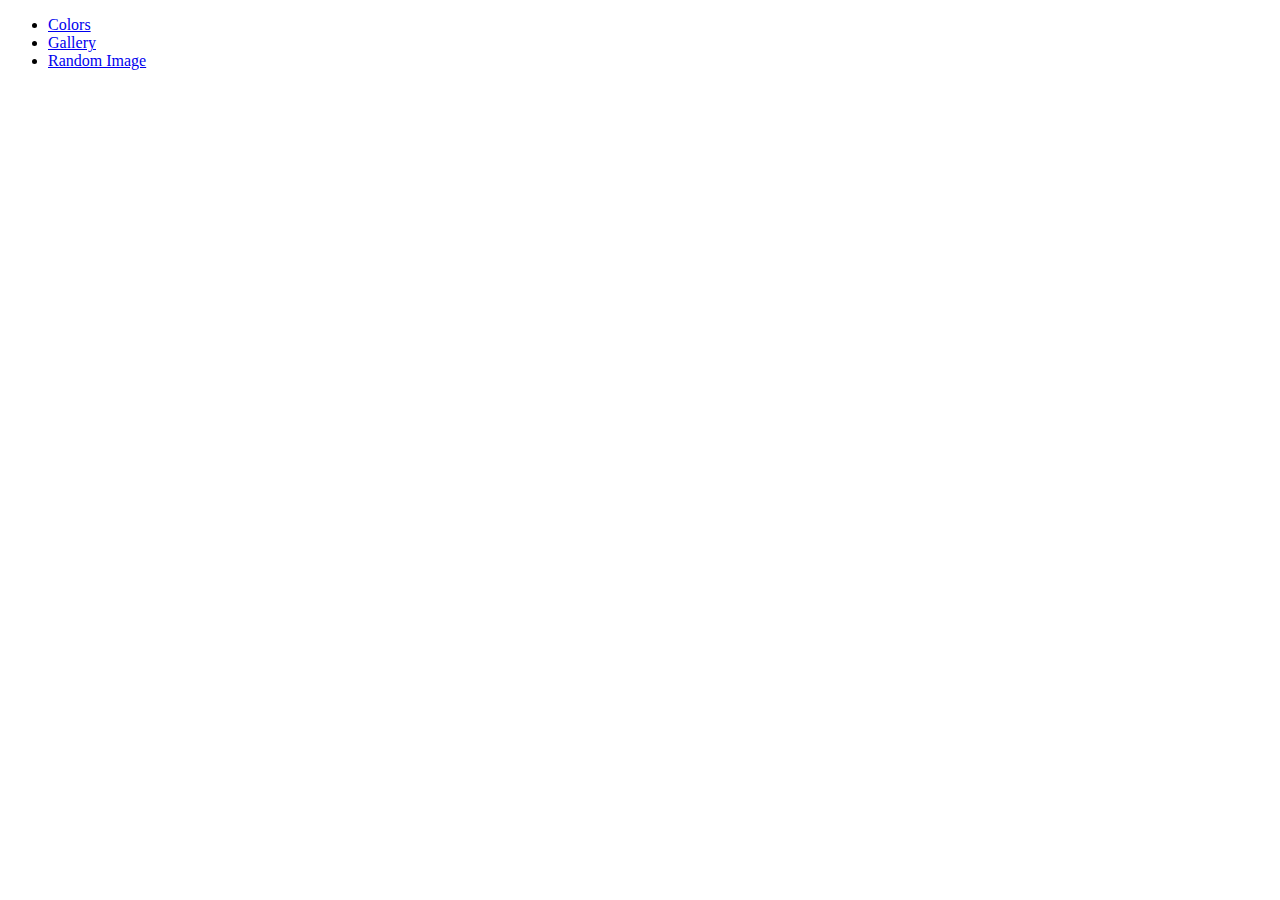
<file: index.html>
<!DOCTYPE html>
<html lang="en">
<head>
    <meta charset="UTF-8">
    <meta name="viewport" content="width=device-width, initial-scale=1.0">
    <title>JS Sandbox</title>
</head>
<body>
    <div class="container">
        <ul>
            <li><a href="colors.html">Colors</a></li>
            <li><a href="gallery.html">Gallery</a></li>
            <li><a href="randomimage.html">Random Image</a></li>
        </ul>
    </div>
    
</body>
</html>
</file>
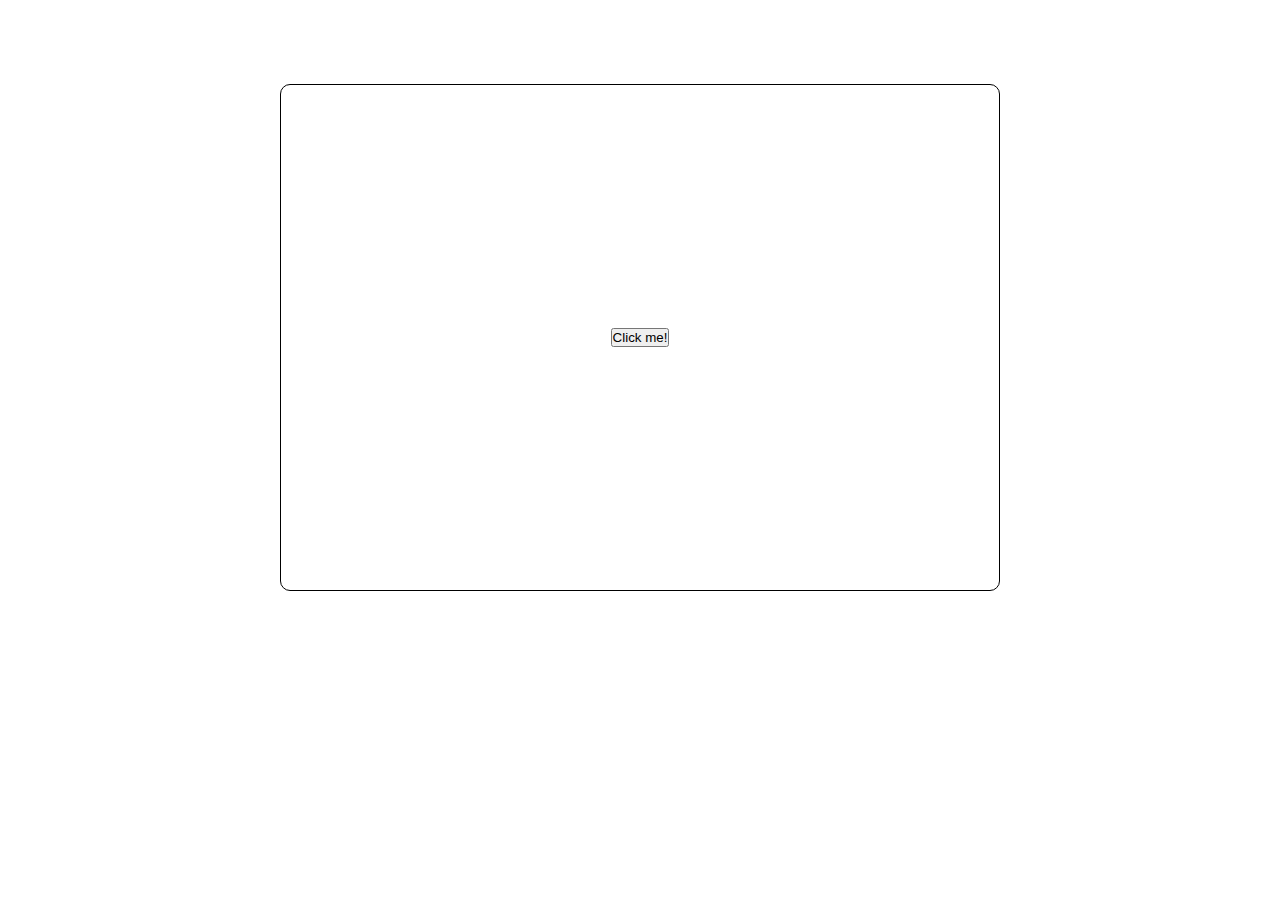
<file: colors.html>
<!DOCTYPE html>
<html lang="en">
<head>
    <meta charset="UTF-8">
    <meta name="viewport" content="width=device-width, initial-scale=1.0">
    <title>Random Colors</title>
    <link rel="stylesheet" href="css/colors.css">
</head>
<body>
    <div class="container">
        <div class="box-container">
            <div class="box">
                <button>Click me!</button>
            </div>
        </div>
    </div>

    <script src="js/colors.js"></script>  
</body>
</html>
</file>
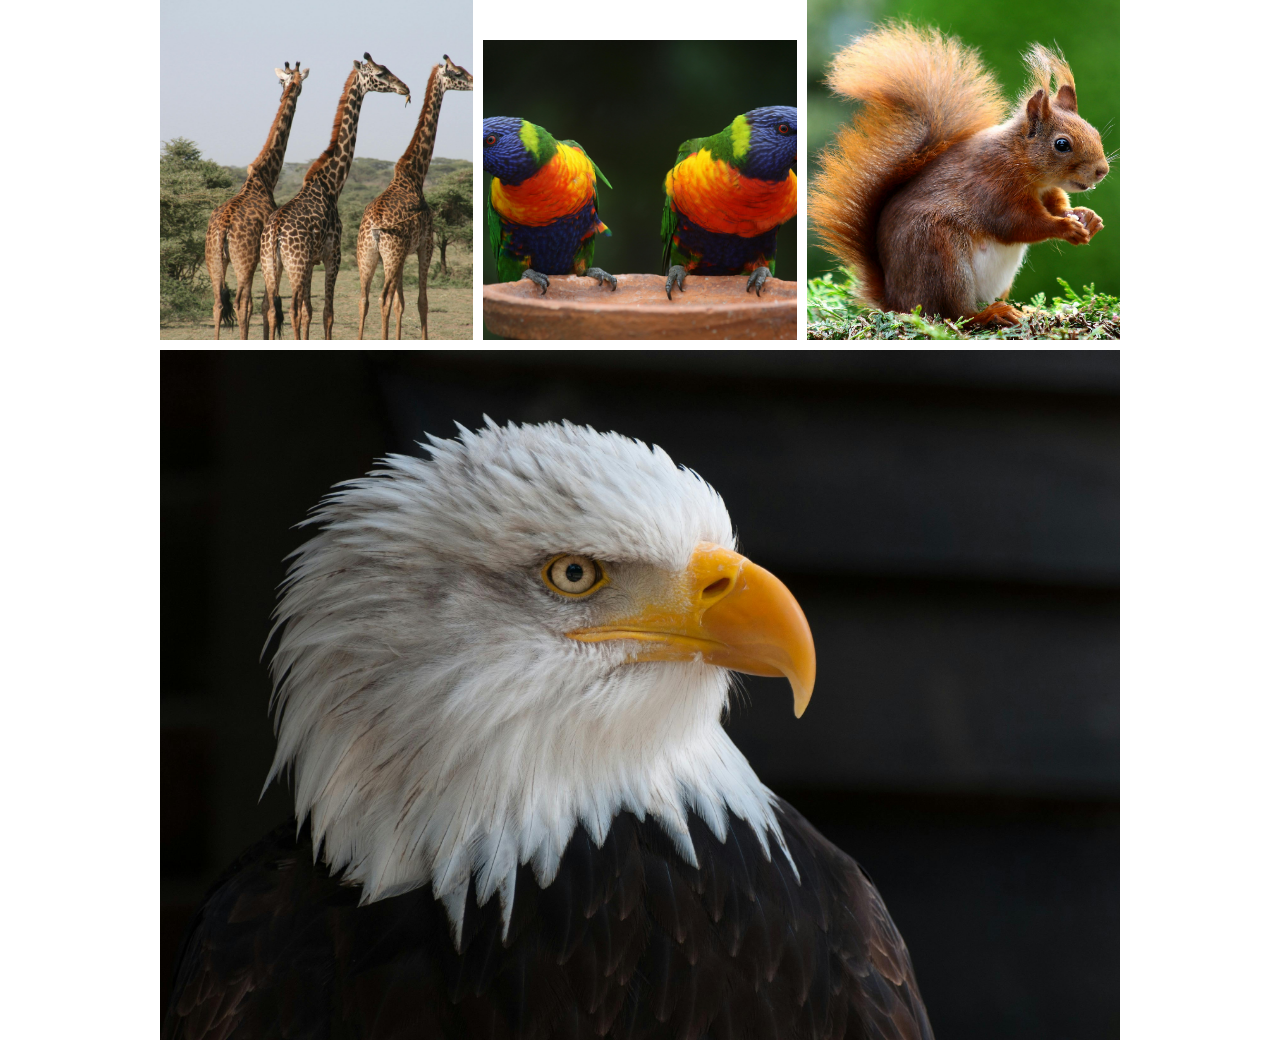
<file: gallery.html>
<!DOCTYPE html>
<html lang="en">
<head>
    <meta charset="UTF-8">
    <meta name="viewport" content="width=device-width, initial-scale=1.0">
    <title>JS Gallery</title>
    <link rel="stylesheet" href="css/img.css">
</head>
<body>
    <div class="container">
        <div class="gallery">
            <div class="gallery-image gallery-image-1">
                <img src="img/pexels-pixabay-259554.jpg" alt="">
            </div>

            <div class="gallery-image gallery-image-2">
                <img src="img/pexels-pixabay-37833.jpg" alt="">
            </div>

            <div class="gallery-image gallery-image-3">
                <img src="img/pexels-pixabay-47547.jpg" alt="">
            </div>

            <div class="gallery-image gallery-image-4">
                <img src="img/pexels-pixabay-53581.jpg" alt="">
            </div>
        </div>
    </div>

    <script src="js/img.js"></script>
    
</body>
</html>
</file>
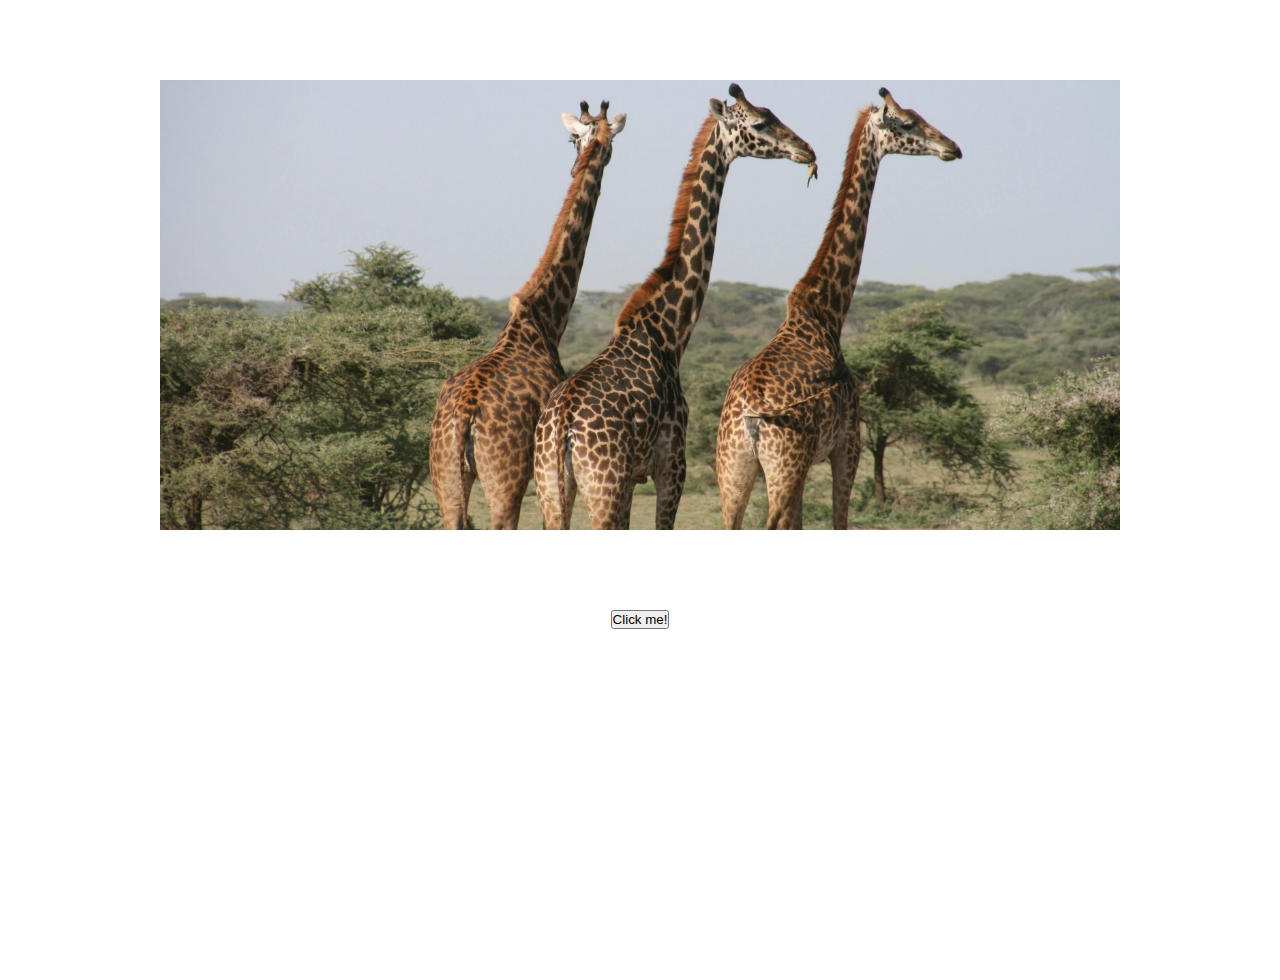
<file: randomimage.html>
<!DOCTYPE html>
<html lang="en">
<head>
    <meta charset="UTF-8">
    <meta name="viewport" content="width=device-width, initial-scale=1.0">
    <title>Random Image</title>
    <link rel="stylesheet" href="css/randomimage.css">
</head>
<body>
    <div class="container">

        <div class="image-container">
            <img src="img/pexels-pixabay-259554.jpg" alt="">
        </div>
        <button>Click me!</button>
   
    </div>

    <script src="js/randomimage.js"></script>
</body>
</html>
</file>
<file: css/colors.css>
* {
    box-sizing: border-box;
    margin: 0;
    padding: 0;
}

.box-container {
    align-items: center;
    display: flex;
    justify-content: center;
    height: 75vh;
    margin: 0 auto;
    width: 75%;
}

.box {
    align-items: center;
    display: flex;
    justify-content: center;
    border: 1px solid black;
    border-radius: 10px;
    height: 75%;
    margin: 0 auto;
    width: 75%;
}
</file>
<file: css/img.css>
* {
    box-sizing: border-box;
    margin: 0;
    padding: 0;
}

.gallery {
    display: grid;
    height: 95%;
    gap: 10px;
    grid-template-columns: repeat(3,1fr);
    grid-template-rows: repeat(3,1fr);
    margin: 0 auto;
    width: 75%;
}

.gallery-image img {
    height: 100%;
    object-fit: cover;
    width: 100%;
}

.gallery-image-2 {
    height: 300px;
    margin-top: 40px;
}

.gallery-image-4 {
    grid-column: 1/4;
    grid-row: 2/4;
}
</file>
<file: css/randomimage.css>
* {
    box-sizing: border-box;
    margin: 0;
    padding: 0;
}

.container {
    height: 100vh;
    text-align: center;
}

.image-container {
    height: 50%;
    margin: 5rem auto;
    width: 75%;
}

img {
    object-fit: cover;
    height: 100%;
    width: 100%;
}
</file>
